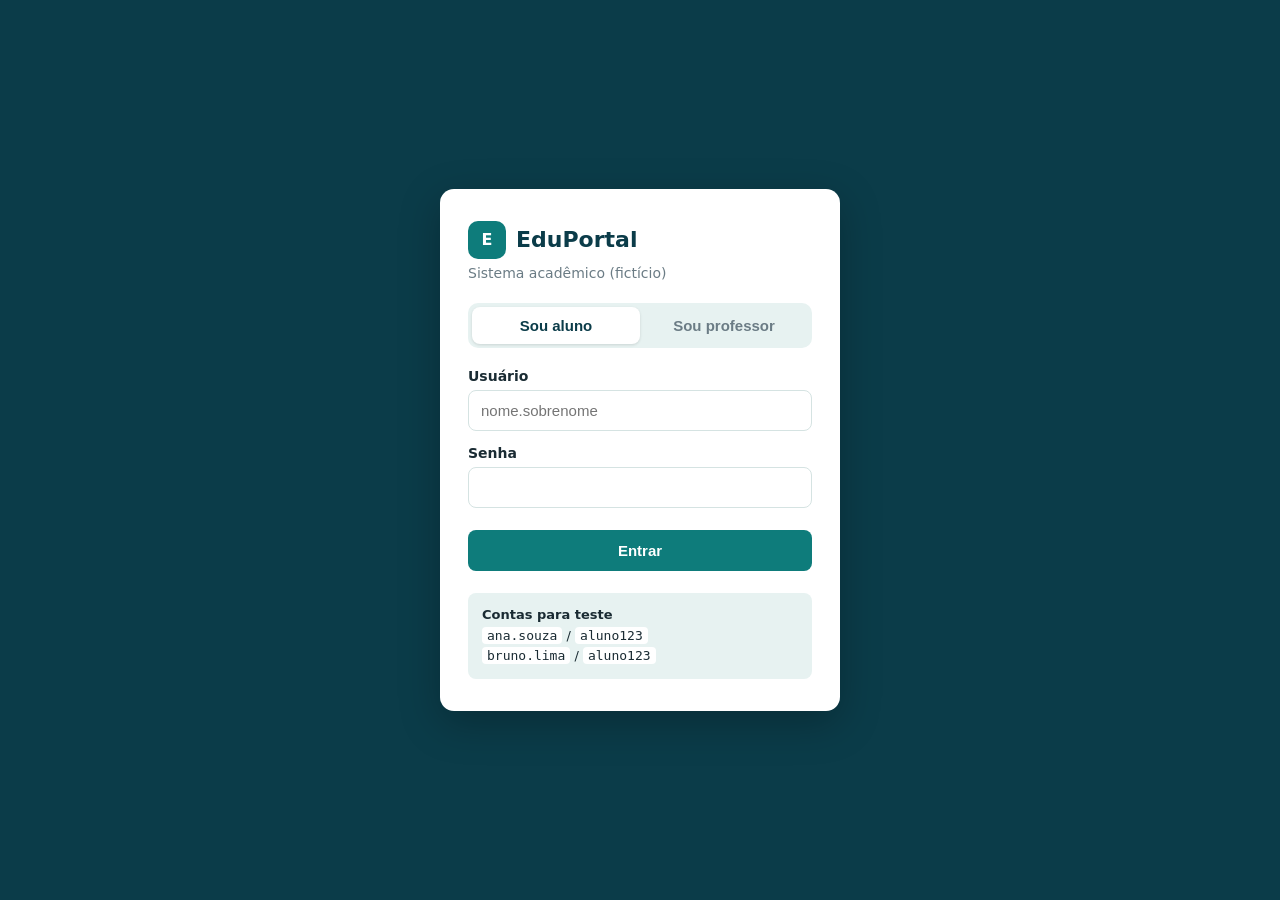
<file: index.html>
<!doctype html>
<html lang="pt-BR">
<head>
  <meta charset="utf-8">
  <meta name="viewport" content="width=device-width, initial-scale=1">
  <title>EduPortal — Entrar</title>
  <link rel="stylesheet" href="css/style.css">
</head>
<body>
  <div class="login-pagina">
    <form class="login-caixa" id="form-login" novalidate>
      <div class="marca">
        <div class="marca-icone">E</div>
        <h1>EduPortal</h1>
      </div>
      <p class="subtitulo">Sistema acadêmico (fictício)</p>

      <div class="abas" role="tablist">
        <button type="button" class="ativa" data-perfil="aluno">Sou aluno</button>
        <button type="button" data-perfil="professor">Sou professor</button>
      </div>

      <label for="login">Usuário</label>
      <input type="text" id="login" autocomplete="username" placeholder="nome.sobrenome">

      <label for="senha">Senha</label>
      <input type="password" id="senha" autocomplete="current-password">

      <button class="btn btn-largo" type="submit">Entrar</button>
      <div class="erro" id="erro"></div>

      <div class="contas">
        <strong>Contas para teste</strong><br>
        <code>ana.souza</code> / <code>aluno123</code><br>
        <code>bruno.lima</code> / <code>aluno123</code>
      </div>
    </form>
  </div>

  <script src="js/app.js"></script>
  <script>
    let perfil = "aluno";
    document.querySelectorAll(".abas button").forEach((b) => {
      b.addEventListener("click", () => {
        document.querySelectorAll(".abas button").forEach((x) => x.classList.remove("ativa"));
        b.classList.add("ativa");
        perfil = b.dataset.perfil;
      });
    });

    document.getElementById("form-login").addEventListener("submit", (e) => {
      e.preventDefault();
      const erro = document.getElementById("erro");
      const login = document.getElementById("login").value;
      const senha = document.getElementById("senha").value;
      if (!login || !senha) {
        erro.textContent = "Preencha usuário e senha.";
        erro.classList.add("visivel");
        return;
      }
      const r = entrar(login, senha, perfil);
      if (!r.ok) {
        erro.textContent = r.msg;
        erro.classList.add("visivel");
        document.getElementById("senha").value = "";
        return;
      }
      window.location.href = r.destino;
    });
  </script>
</body>
</html>
</file>
<file: css/style.css>
:root {
  --escuro: #0b3c49;
  --primaria: #0e7c7b;
  --primaria-clara: #e7f2f1;
  --destaque: #f26b4f;
  --texto: #1a2b33;
  --cinza: #6b7c85;
  --borda: #d5e3e2;
  --bom: #2e9e6a;
  --medio: #c98a12;
  --ruim: #c8423b;
  --fundo: #f6f9f9;
}
* { box-sizing: border-box; }
body {
  margin: 0;
  font-family: system-ui, -apple-system, "Segoe UI", Roboto, Arial, sans-serif;
  color: var(--texto);
  background: var(--fundo);
}

/* ---------- login ---------- */
.login-pagina {
  min-height: 100vh;
  display: grid;
  place-items: center;
  padding: 16px;
  background: var(--escuro);
}
.login-caixa {
  width: 100%;
  max-width: 400px;
  background: #fff;
  border-radius: 14px;
  padding: 32px 28px;
  box-shadow: 0 12px 40px rgba(0, 0, 0, 0.25);
}
.marca { display: flex; align-items: center; gap: 10px; margin-bottom: 6px; }
.marca-icone {
  width: 38px; height: 38px; border-radius: 10px;
  background: var(--primaria); color: #fff;
  display: grid; place-items: center; font-weight: 700;
}
.marca h1 { font-size: 22px; margin: 0; color: var(--escuro); }
.subtitulo { color: var(--cinza); margin: 0 0 22px; font-size: 14px; }
.abas { display: flex; background: var(--primaria-clara); border-radius: 10px; padding: 4px; margin-bottom: 20px; }
.abas button {
  flex: 1; border: 0; background: transparent; padding: 10px; border-radius: 8px;
  font-size: 15px; font-weight: 600; color: var(--cinza); cursor: pointer;
}
.abas button.ativa { background: #fff; color: var(--escuro); box-shadow: 0 1px 3px rgba(0,0,0,.12); }
label { display: block; font-size: 14px; font-weight: 600; margin: 14px 0 6px; }
input[type="text"], input[type="password"], input[type="number"] {
  width: 100%; padding: 11px 12px; border: 1px solid var(--borda); border-radius: 8px; font-size: 15px;
}
input:focus { outline: 2px solid var(--primaria); border-color: transparent; }
.btn {
  border: 0; border-radius: 8px; padding: 12px 16px; font-size: 15px; font-weight: 600;
  cursor: pointer; background: var(--primaria); color: #fff;
}
.btn:hover { filter: brightness(1.08); }
.btn-largo { width: 100%; margin-top: 22px; }
.btn-secundario { background: #fff; color: var(--escuro); border: 1px solid var(--borda); }
.erro {
  margin-top: 14px; padding: 10px 12px; border-radius: 8px; font-size: 14px;
  background: #fbe9e7; color: var(--ruim); display: none;
}
.erro.visivel { display: block; }
.contas {
  margin-top: 22px; padding: 12px 14px; border-radius: 8px; background: var(--primaria-clara);
  font-size: 13px; color: var(--texto); line-height: 1.6;
}
.contas code { background: #fff; padding: 1px 5px; border-radius: 4px; }

/* ---------- área logada ---------- */
.topo {
  background: var(--escuro); color: #fff;
  display: flex; align-items: center; justify-content: space-between;
  padding: 12px 24px; gap: 12px; flex-wrap: wrap;
}
.topo .marca h1 { color: #fff; font-size: 19px; }
.topo nav { display: flex; gap: 6px; flex-wrap: wrap; }
.topo nav a {
  color: #cfe3e2; text-decoration: none; padding: 8px 12px; border-radius: 8px; font-size: 14px;
}
.topo nav a.ativo, .topo nav a:hover { background: rgba(255,255,255,.12); color: #fff; }
.usuario { display: flex; align-items: center; gap: 12px; font-size: 14px; }
.usuario small { display: block; color: #9fc3c2; }
.usuario .btn { padding: 8px 14px; background: var(--destaque); }

main { max-width: 1040px; margin: 0 auto; padding: 28px 16px 48px; }
h2 { margin: 0 0 4px; color: var(--escuro); }
.legenda { color: var(--cinza); margin: 0 0 22px; }
.cartoes { display: grid; grid-template-columns: repeat(auto-fit, minmax(220px, 1fr)); gap: 16px; margin-bottom: 28px; }
.cartao { background: #fff; border: 1px solid var(--borda); border-radius: 12px; padding: 18px; }
.cartao .rotulo { font-size: 12px; font-weight: 700; letter-spacing: .06em; color: var(--cinza); text-transform: uppercase; }
.cartao .valor { font-size: 22px; font-weight: 700; margin-top: 6px; color: var(--escuro); }
.secao { background: #fff; border: 1px solid var(--borda); border-radius: 12px; padding: 20px; margin-bottom: 24px; }
.secao h3 { margin: 0 0 4px; color: var(--escuro); }
.secao p.legenda { margin-bottom: 14px; font-size: 14px; }
.tabela-rolagem { overflow-x: auto; }
table { width: 100%; border-collapse: collapse; font-size: 15px; }
th, td { text-align: left; padding: 10px 12px; border-bottom: 1px solid var(--borda); white-space: nowrap; }
th { font-size: 13px; color: var(--cinza); text-transform: uppercase; letter-spacing: .04em; }
tbody tr:hover { background: var(--primaria-clara); }
.etiqueta { display: inline-block; padding: 3px 10px; border-radius: 999px; font-size: 13px; font-weight: 600; }
.etiqueta.bom { background: #e3f4ea; color: var(--bom); }
.etiqueta.medio { background: #fbf1dc; color: var(--medio); }
.etiqueta.ruim { background: #fbe9e7; color: var(--ruim); }
td input[type="number"] { width: 80px; padding: 6px 8px; }
.acoes { display: flex; gap: 10px; align-items: center; margin-top: 16px; flex-wrap: wrap; }
.aviso { font-size: 14px; color: var(--bom); }
footer { text-align: center; color: var(--cinza); font-size: 12px; padding: 0 16px 24px; }

@media (max-width: 640px) {
  .topo { padding: 12px 16px; }
  main { padding: 20px 16px 40px; }
}
</file>
